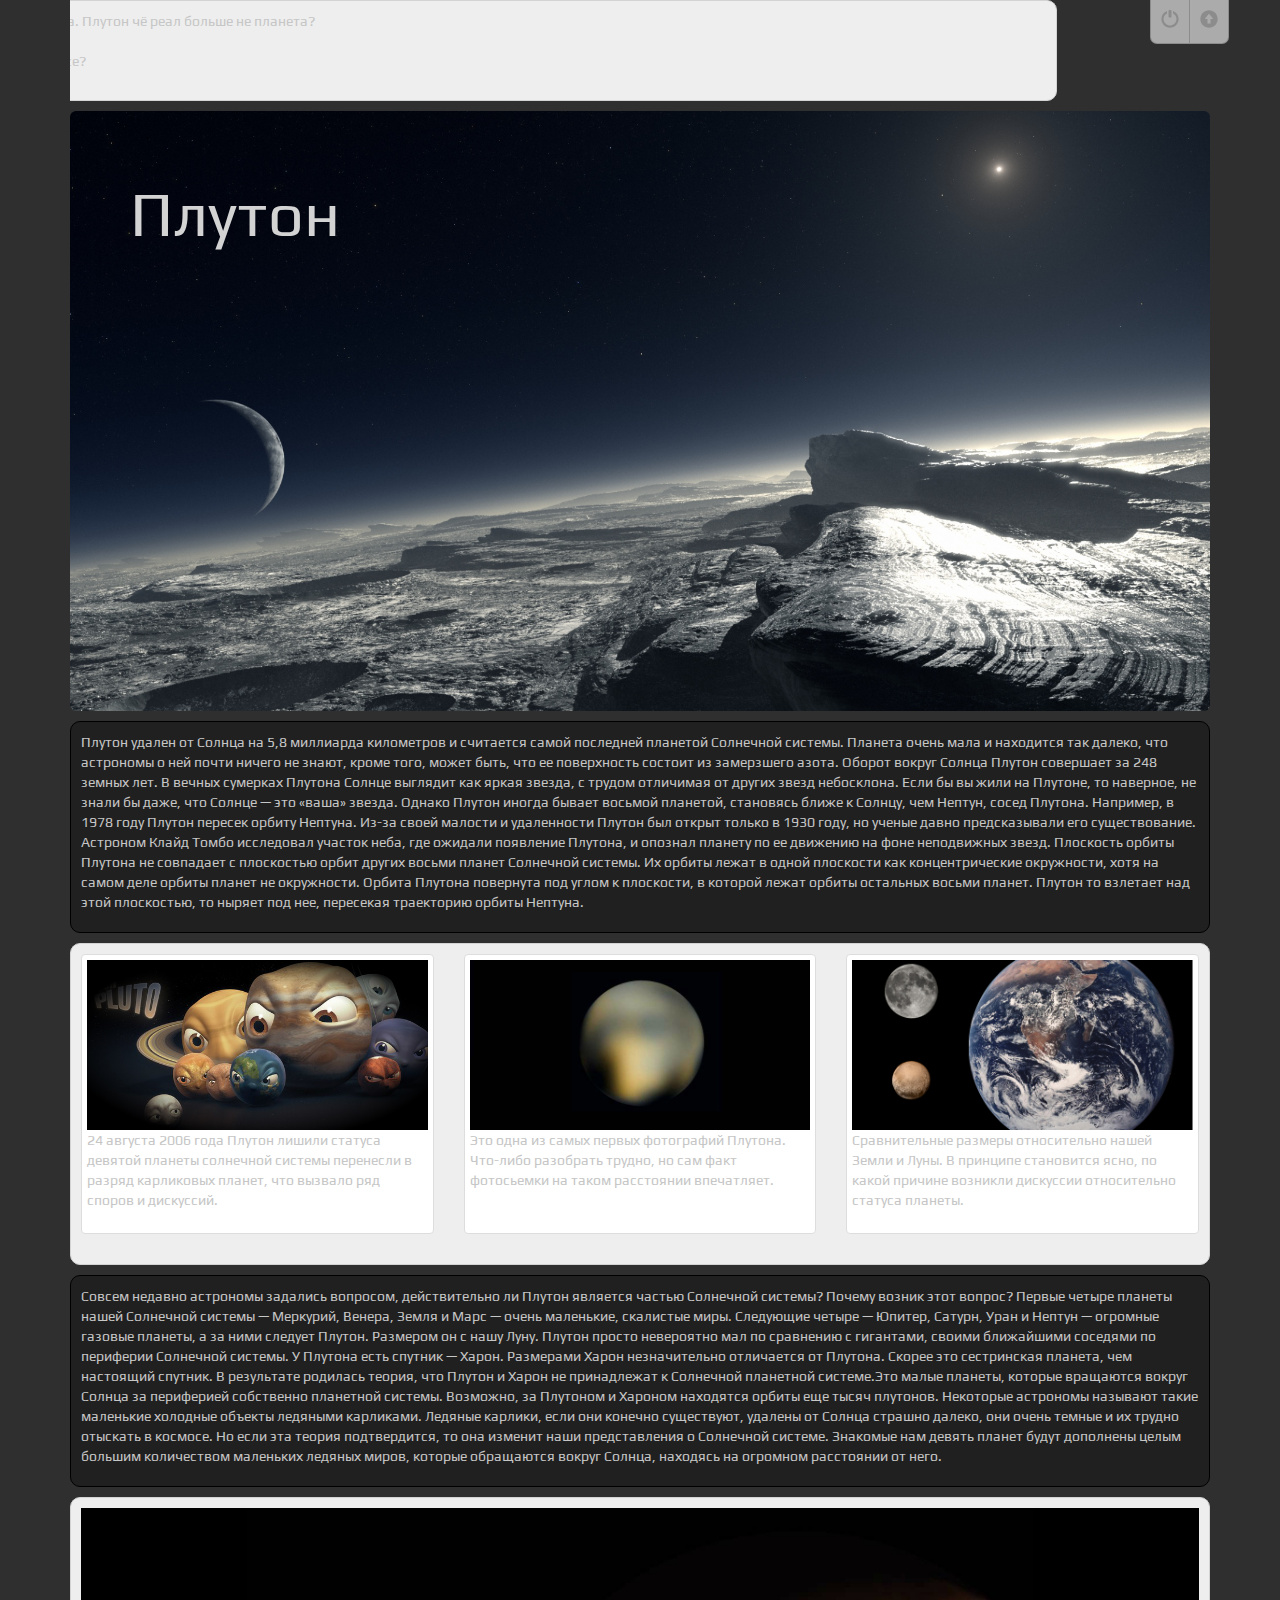
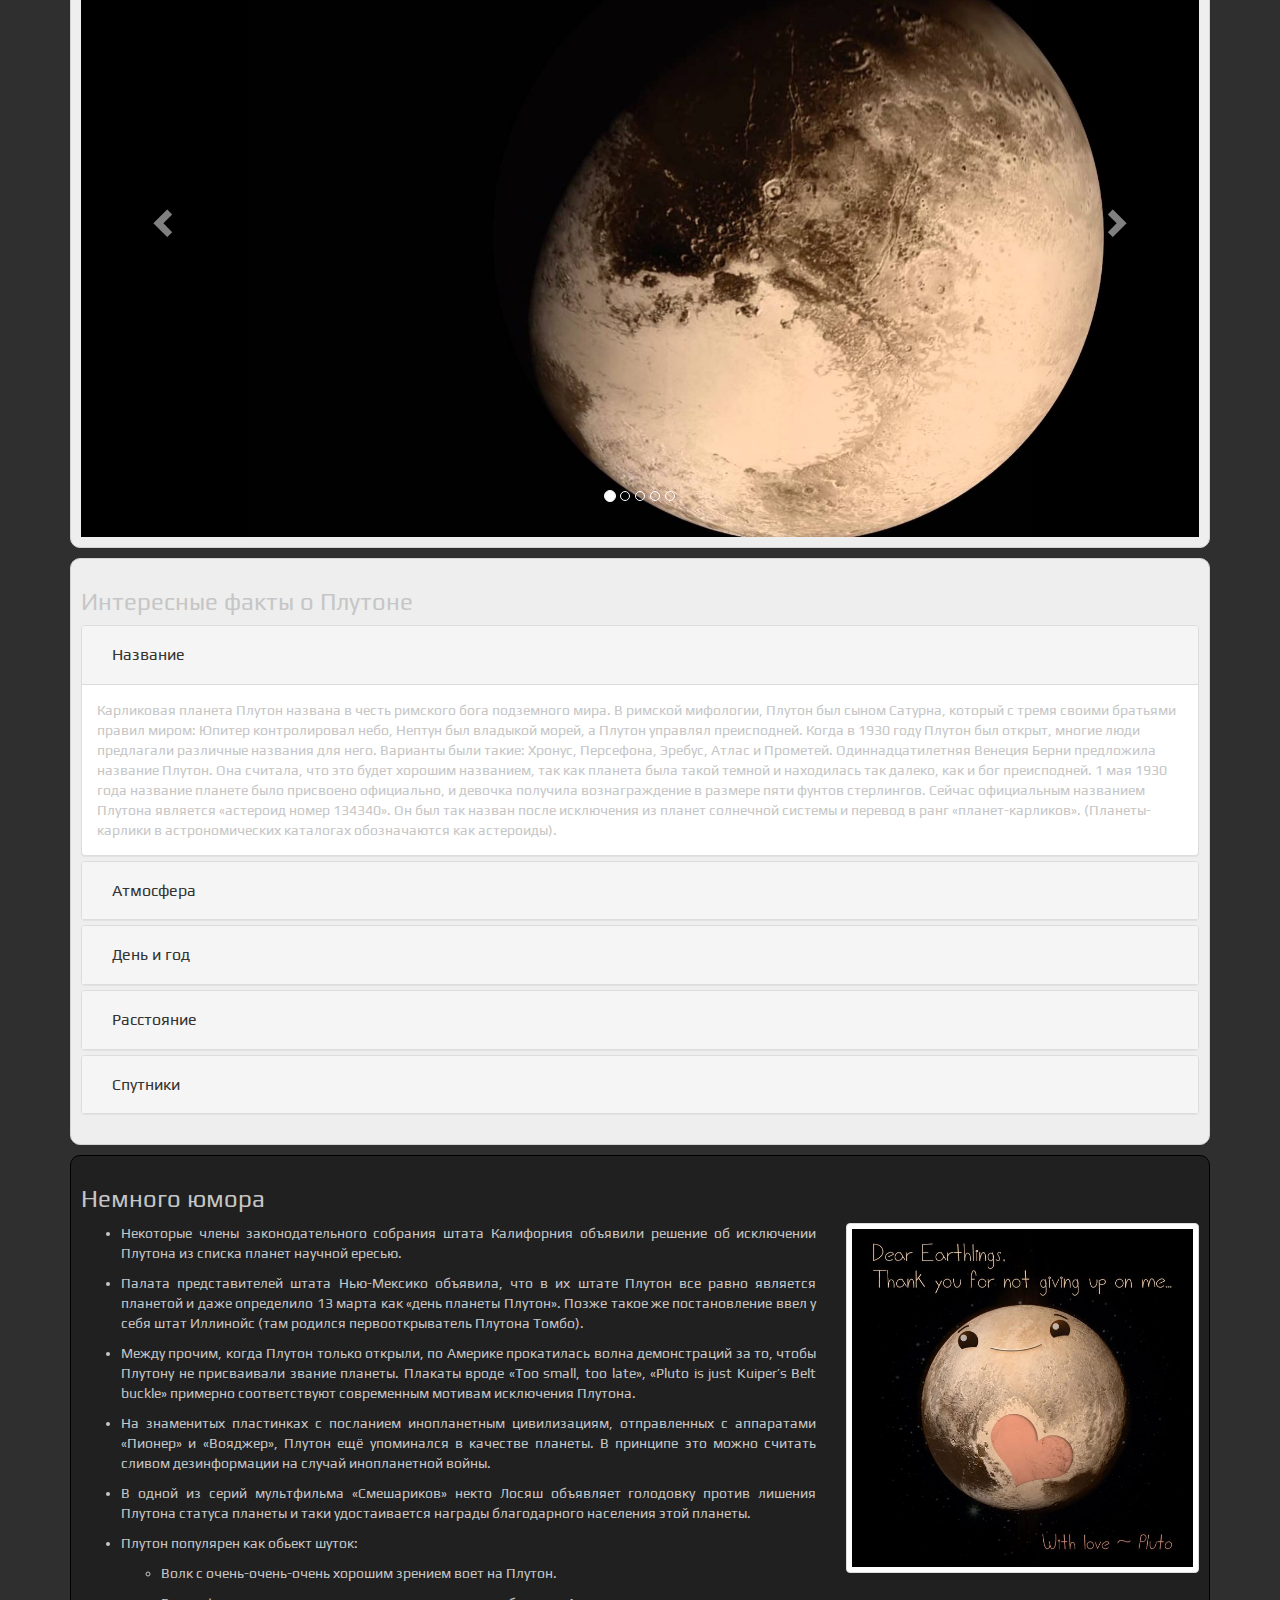
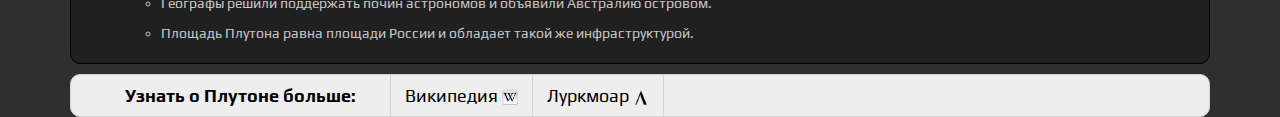
<file: index.html>
﻿<!DOCTYPE html>
<html lang="ru">
<head>
    <title>Плутон</title>
    <meta charset="UTF-8">
    <link href="css/bootstrap.css" rel="stylesheet">
    <link href="css/styles.css" rel="stylesheet">
    <link href='https://fonts.googleapis.com/css?family=Play&subset=latin,cyrillic-ext' rel='stylesheet'
          type='text/css'>
</head>
<a name="top-page"></a>

<!-- function-block -->
<body class="night-style-body">
    <div class="btn-group top-func-buttons-menu">
    <div class="btn btn-default btn-lg top-func-buttons power-switch"><span class="glyphicon glyphicon-off"></span></div>
    <a href="#top-page"><div class="btn btn-default btn-lg top-func-buttons move-to-top"><span class="glyphicon glyphicon-circle-arrow-up"></span></div></a>
</div>
<!-- function-block end -->


<div class="container">
    <div class="header">
        <blockquote>
            -Бля, насчёт плутона. Плутон чё реал больше не планета?<br>-Давно :)<br>-Вы чё охуели там все?                                   
            <footer><a href="http://bash.im/quote/391349" target="_blank"><img src="src/Bashorgrufavicon.png" width="19" height="19">391349</a></footer>            
        </blockquote>
    </div>
    <!-- class = "header" -->

    <div class="jumbotron">
        <h1>Плутон</h1>
    </div>
    <!-- class = "jumbotron" -->

    <div class="content1 night-style-content"><p>Плутон удален от Солнца на 5,8 миллиарда километров и считается самой последней планетой
        Солнечной системы. Планета очень мала и находится так далеко, что астрономы о ней почти ничего не знают, кроме
        того, может быть, что ее поверхность состоит из замерзшего азота. Оборот вокруг Солнца Плутон совершает за 248
        земных лет. В вечных сумерках Плутона Солнце выглядит как яркая звезда, с трудом отличимая от других звезд
        небосклона. Если бы вы жили на Плутоне, то наверное, не знали бы даже, что Солнце — это «ваша» звезда. Однако
        Плутон иногда бывает восьмой планетой, становясь ближе к Солнцу, чем Нептун, сосед Плутона. Например, в 1978
        году Плутон пересек орбиту Нептуна. Из-за своей малости и удаленности Плутон был открыт только в 1930 году, но
        ученые давно предсказывали его существование. Астроном Клайд Томбо исследовал участок неба, где ожидали
        появление Плутона, и опознал планету по ее движению на фоне неподвижных звезд. Плоскость орбиты Плутона не
        совпадает с плоскостью орбит других восьми планет Солнечной системы. Их орбиты лежат в одной плоскости как
        концентрические окружности, хотя на самом деле орбиты планет не окружности. Орбита Плутона повернута под углом к
        плоскости, в которой лежат орбиты остальных восьми планет. Плутон то взлетает над этой плоскостью, то ныряет под
        нее, пересекая траекторию орбиты Нептуна.
    </p></div>
    <!--  class = "content1" -->
    <div class="middle-photos">
        <div class="row">
            <div class="col-md-4">
                <div class = "thumbnail">
                    <img src="src/1-1.jpg">

                    <p>24 августа 2006 года Плутон лишили статуса девятой планеты солнечной системы перенесли в разряд
                        карликовых планет, что вызвало ряд споров и дискуссий.</p>
                </div>
            </div>
            <!-- class = "col-md-4" -->
            <div class="col-md-4">
                <div class = "thumbnail">
                    <img src="src/2-1.jpg">

                    <p>Это одна из самых первых фотографий Плутона. Что-либо разобрать трудно, но сам факт фотосьемки на таком
                        расстоянии впечатляет.</p>
                </div>
            </div>
            <!-- class = "col-md-4" -->
            <div class="col-md-4">
                <div class = "thumbnail">
                    <img src="src/3-1.png">

                    <p>Сравнительные размеры относительно нашей Земли и Луны. В принципе становится ясно, по какой причине
                        возникли дискуссии относительно статуса планеты.</p>
                </div>
            </div>
          <!-- class = "col-md-4" -->
      </div>
        <!-- class = "row" -->
    </div>  <!--   class="middle-photos" -->   
    <div class="content2 night-style-content"><p>Совсем недавно астрономы задались вопросом, действительно ли Плутон является частью
        Солнечной системы? Почему возник этот вопрос? Первые четыре планеты нашей Солнечной системы — Меркурий, Венера,
        Земля и Марс — очень маленькие, скалистые миры. Следующие четыре — Юпитер, Сатурн, Уран и Нептун — огромные
        газовые планеты, а за ними следует Плутон. Размером он с нашу Луну. Плутон просто невероятно мал по сравнению с
        гигантами, своими ближайшими соседями по периферии Солнечной системы. У Плутона есть спутник — Харон. Размерами
        Харон незначительно отличается от Плутона. Скорее это сестринская планета, чем настоящий спутник. В результате
        родилась теория, что Плутон и Харон не принадлежат к Солнечной планетной системе.Это малые планеты, которые
        вращаются вокруг Солнца за периферией собственно планетной системы. Возможно, за Плутоном и Хароном находятся
        орбиты еще тысяч плутонов. Некоторые астрономы называют такие маленькие холодные объекты ледяными карликами.
        Ледяные карлики, если они конечно существуют, удалены от Солнца страшно далеко, они очень темные и их трудно
        отыскать в космосе. Но если эта теория подтвердится, то она изменит наши представления о Солнечной системе.
        Знакомые нам девять планет будут дополнены целым большим количеством маленьких ледяных миров, которые обращаются
        вокруг Солнца, находясь на огромном расстоянии от него.
    </p></div>
    <!--  class = "content2" -->

    <div class="carousel-photos-pluto">
        <div id="carousel-example-generic" class="carousel slide" data-ride="carousel">
            <!-- Indicators -->
            <ol class="carousel-indicators">
                <li data-target="#carousel-example-generic" data-slide-to="0" class="active"></li>
                <li data-target="#carousel-example-generic" data-slide-to="1"></li>
                <li data-target="#carousel-example-generic" data-slide-to="2"></li>
                <li data-target="#carousel-example-generic" data-slide-to="3"></li>
                <li data-target="#carousel-example-generic" data-slide-to="4"></li>
            </ol>

            <!-- Wrapper for slides -->
            <div class="carousel-inner" role="listbox">
                <div class="item active">
                    <img src="src/slide-1.jpg">

                    <div class="carousel-caption">

                    </div>
                </div>
                <div class="item">
                    <img src="src/slide-2.jpg">

                    <div class="carousel-caption">

                    </div>
                </div>
                <div class="item">
                    <img src="src/slide-3.jpg">

                    <div class="carousel-caption">

                    </div>
                </div>
                <div class="item">
                    <img src="src/slide-4.jpg">

                    <div class="carousel-caption">

                    </div>
                </div>
                <div class="item">
                    <img src="src/slide-5.jpeg">

                    <div class="carousel-caption">

                    </div>
                </div>
            </div>

            <!-- Controls -->
            <a class="left carousel-control" href="#carousel-example-generic" role="button" data-slide="prev">
                <span class="glyphicon glyphicon-chevron-left" aria-hidden="true"></span>
                <span class="sr-only">Previous</span>
            </a>
            <a class="right carousel-control" href="#carousel-example-generic" role="button" data-slide="next">
                <span class="glyphicon glyphicon-chevron-right" aria-hidden="true"></span>
                <span class="sr-only">Next</span>
            </a>
        </div>
    </div>
    <!-- class = "carousel-photos-pluto" -->
    <div class= "interests">
        <h3>Интересные факты о Плутоне</h3>

        <div class="panel-group" id="accordion">
            <div class="panel panel-default">
                <div class="panel-heading">
                    <h4 class="panel-title">
                        <a data-toggle="collapse" data-parent="#accordion" href="#collapseOne">
                            Название
                        </a>
                    </h4>
                </div>
                <div id="collapseOne" class="panel-collapse collapse in">
                    <div class="panel-body">
                        Карликовая планета Плутон названа в честь римского бога подземного мира. В римской мифологии,
                        Плутон был сыном Сатурна, который с тремя своими братьями правил миром: Юпитер контролировал
                        небо, Нептун был владыкой морей, а Плутон управлял преисподней. Когда в 1930 году Плутон был
                        открыт, многие люди предлагали различные названия для него. Варианты были такие: Хронус,
                        Персефона, Эребус, Атлас и Прометей. Одиннадцатилетняя Венеция Берни предложила название Плутон.
                        Она считала, что это будет хорошим названием, так как планета была такой темной и находилась так
                        далеко, как и бог преисподней. 1 мая 1930 года название планете было присвоено официально, и
                        девочка получила вознаграждение в размере пяти фунтов стерлингов. Сейчас официальным названием
                        Плутона является «астероид номер 134340». Он был так назван после исключения из планет солнечной
                        системы и перевод в ранг «планет-карликов». (Планеты- карлики в астрономических каталогах
                        обозначаются как астероиды).
                    </div>
                </div>
            </div>
            <div class="panel panel-default">
                <div class="panel-heading">
                    <h4 class="panel-title">
                        <a data-toggle="collapse" data-parent="#accordion" href="#collapseTwo">
                            Атмосфера
                        </a>
                    </h4>
                </div>
                <div id="collapseTwo" class="panel-collapse collapse">
                    <div class="panel-body">
                        Атмосфера Плутона состоит из азота с некоторым количеством метана и окиси углерода. Плутон –это
                        единственная из известных карликовых планет, имеющая атмосферу. Атмосфера Плутона непригодна для
                        человеческого дыхания и имеет небольшую высоту. Когда Плутон находится в перигелии (ближе всего
                        к солнцу), его атмосфера принимает газообразное состояние. Когда Плутон в апогелии (дальше всего
                        от солнца), его атмосфера замерзает и выпадает в осадок на поверхность планеты.
                    </div>
                </div>
            </div>
            <div class="panel panel-default">
                <div class="panel-heading">
                    <h4 class="panel-title">
                        <a data-toggle="collapse" data-parent="#accordion" href="#collapseThree">
                            День и год
                        </a>
                    </h4>
                </div>
                <div id="collapseThree" class="panel-collapse collapse">
                    <div class="panel-body">
                        Для того чтобы сделать полный оборот вокруг солнца Плутону требуется 248 земных лет. Это самый
                        длительный период обращения вокруг центра нашей системы из всех планет. Самой быстрой из планет
                        в этом отношении является Меркурий, которому для полного оборота вокруг солнца требуется 88
                        земных дней. Чтобы обернуться один раз вокруг собственной оси, Плутону требуется 6 дней, 9 часов
                        и 17 минут, что делает ее второй по медленности вращения планетой солнечной системы. Медленнее
                        всего вокруг своей оси вращается только Венера – за 243 земных дня. Юпитер, хотя он и самый
                        большой из планет, вращается со скоростью один оборот менее, чем за 10 земных часов. Плутон
                        вращается в направлении противоположном вращению Земли. Это означает, что солнце там встает на
                        западе, а закатывается на востоке. Только Венера, Уран и Плутон совершают вращение
                        противоположное земному.
                    </div>
                </div>
            </div>
            <div class="panel panel-default">
                <div class="panel-heading">
                    <h4 class="panel-title">
                        <a data-toggle="collapse" data-parent="#accordion" href="#collapseFour">
                            Расстояние
                        </a>
                    </h4>
                </div>
                <div id="collapseFour" class="panel-collapse collapse">
                    <div class="panel-body">
                        Попытаться увидеть Плутон с Земли – это то же самое, что стараться разглядеть грецкий орех с
                        расстояния 50 километров. Солнечный свет достигает Плутона за пять часов, а чтобы достичь
                        поверхности Земли солнечному лучу требуется всего восемь минут. На Плутоне так темно, что
                        человек имел бы возможность любоваться звездами с его поверхности целый день.
                    </div>
                </div>
            </div>
            <div class="panel panel-default">
                <div class="panel-heading">
                    <h4 class="panel-title">
                        <a data-toggle="collapse" data-parent="#accordion" href="#collapseFive">
                            Спутники
                        </a>
                    </h4>
                </div>
                <div id="collapseFive" class="panel-collapse collapse">
                    <div class="panel-body">
                        У Плутона обнаружено пять спутников: самый крупный - Харон (назван в честь паромщика ада), и
                        четыре маленьких - Никс (в честь греческой богини ночи и тьмы), Гидра (по имени девятиглавой
                        змеи, охраняющей ад) и Цербера (трехголового пса, охраняющего ворота ада) со Стиксом (подземной
                        реки в царстве мертвых), которыe был открыт совсем недавно (в 2011 и 2012 годах). Так как
                        спутник Харон и сам Плутон вращаются взаимно вокруг друг друга (а по сути вдвоем вокруг общего
                        центра масс), с поверхности Плутона Харон кажется застывшим в небе неподвижно. Кроме того, одни
                        и те же стороны Плутона и Харона постоянно направлены друг к другу.
                    </div>
                </div>
            </div>
        </div>
    </div>
    <!-- class = "interests" -->
    <div class="humor night-style-content">
        <h3>Немного юмора</h3>

        <div class="row">
            <div class="col-md-8">
                <ul>
                    <li><p class="text-justify">Некоторые члены законодательного собрания штата Калифорния объявили
                        решение об исключении Плутона из списка планет научной ересью.</p></li>
                    <li><p class="text-justify">Палата представителей штата Нью-Мексико объявила, что в их штате Плутон
                        все равно является планетой и даже определило 13 марта как «день планеты Плутон». Позже такое же
                        постановление ввел у себя штат Иллинойс (там родился первооткрыватель Плутона Томбо).</p></li>
                    <li><p class="text-justify">Между прочим, когда Плутон только открыли, по Америке прокатилась волна
                        демонстраций за то, чтобы Плутону не присваивали звание планеты. Плакаты вроде «Too small, too
                        late», «Pluto is just Kuiper’s Belt buckle» примерно соответствуют современным мотивам
                        исключения Плутона.</p></li>
                    <li><p class="text-justify">На знаменитых пластинках с посланием инопланетным цивилизациям,
                        отправленных с аппаратами «Пионер» и «Вояджер», Плутон ещё упоминался в качестве планеты. В
                        принципе это можно считать сливом дезинформации на случай инопланетной войны.</p></li>
                    <li><p class="text-justify">В одной из серий мультфильма «Смешариков» некто Лосяш объявляет голодовку против лишения Плутона статуса планеты и таки
                        удостаивается награды благодарного населения этой планеты.</p></li>
                    <li><p class="text-justify">Плутон популярен как обьект шуток:</p>
                        <ul>
                            <li><p class="text-justify">Волк с очень-очень-очень хорошим зрением воет на Плутон.</p></li>
                            <li><p class="text-justify">Географы решили поддержать почин астрономов и объявили Австралию
                            островом.</p></li>
                            <li><p class="text-justify">Площадь Плутона равна площади России и обладает такой же инфраструктурой.</p></li>
                        </ul>
                    </li>
                </ul>
            </div>

            <div class="col-md-4">
                <div class = "thumbnail"><img src="src/fun.jpg"></div>
            </div>
        </div>


    </div>
    <!-- class = "humor" -->
    
    <div class = "footer">
        <ul>
            <li><b>Узнать о Плутоне больше:</b></li>
            <li><a href="https://ru.wikipedia.org/wiki/%D0%9F%D0%BB%D1%83%D1%82%D0%BE%D0%BD" target="_blank">Википедия <img src="src/wikilogo.png" width = "16px" height = "16px"></a></li>
            <li><a href="http://lurkmore.to/%D0%9F%D0%BB%D1%83%D1%82%D0%BE%D0%BD"  target="_blank">Луркмоар <img src="src/lurk_logo.png"  width = "16px" height = "16px"></a></li>

        </ul> 
    </div><!-- class = "footer" -->   
</div>
<!-- class = "container" -->
<script type="text/javascript" src="js/jquery-1.11.3.js"></script>
<script type="text/javascript" src="js/bootstrap.js"></script>
<script type="text/javascript" src="js/jquery-ui.js"></script>
<script type="text/javascript" src="js/script.js"></script>
<script type="text/javascript" src="js/jquery.appear.js"></script>
</body>
</file>
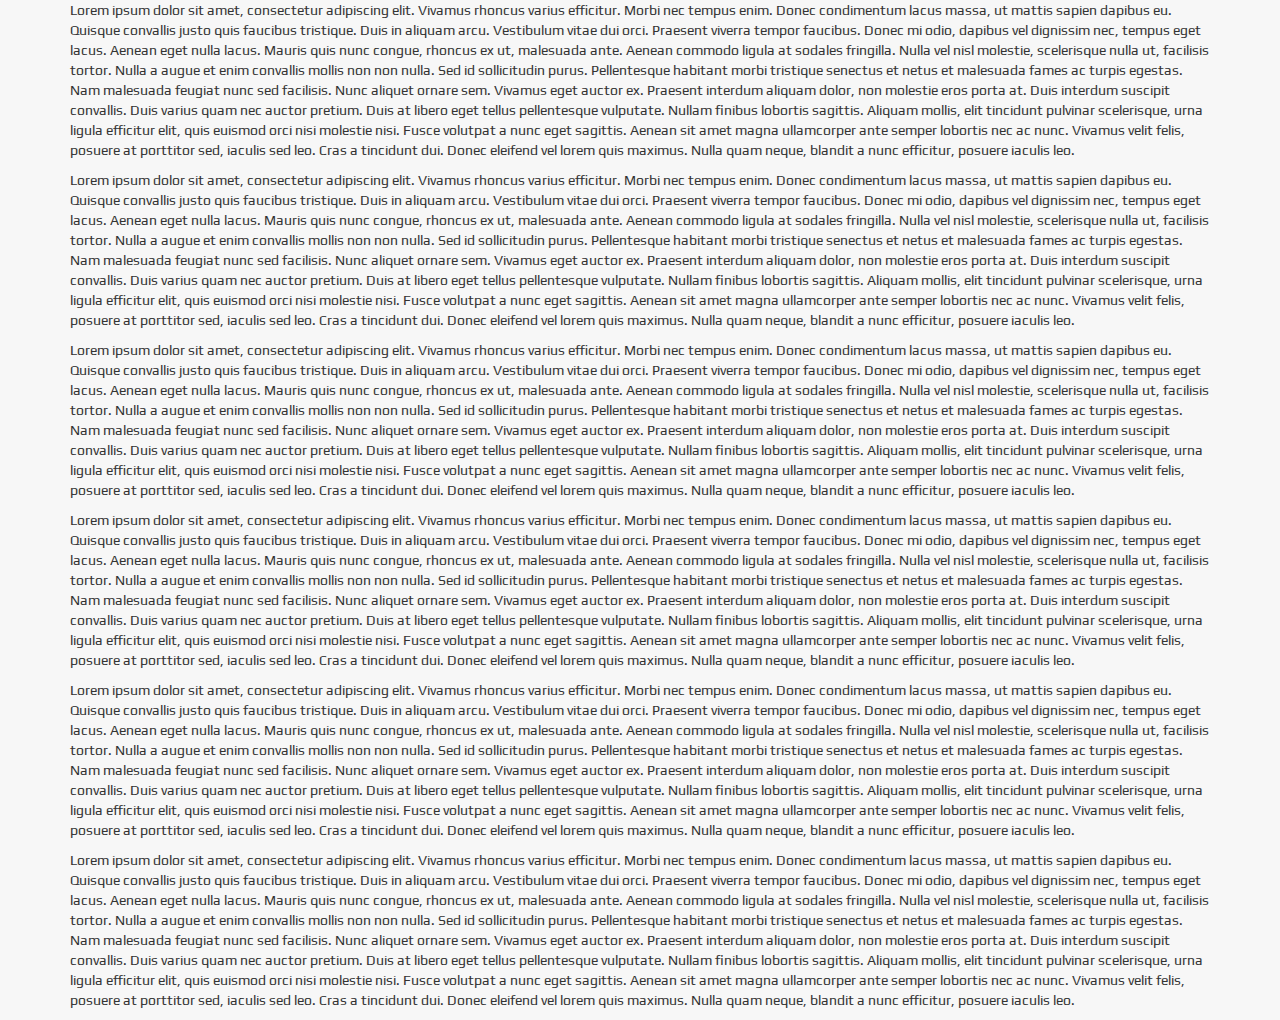
<file: poligon.html>
﻿<!DOCTYPE html>
<html lang="ru">
<head>
    <title>Тест</title>
    <meta charset="UTF-8">
    <link href="css/bootstrap.css" rel="stylesheet">
    <link href="css/styles.css" rel="stylesheet">
    <link href='https://fonts.googleapis.com/css?family=Play&subset=latin,cyrillic-ext' rel='stylesheet'
          type='text/css'>
</head>
<body>
<div class="container">    









    <p>Lorem ipsum dolor sit amet, consectetur adipiscing elit. Vivamus rhoncus varius efficitur. Morbi nec tempus enim. Donec condimentum lacus massa, ut mattis sapien dapibus eu. Quisque convallis justo quis faucibus tristique. Duis in aliquam arcu. Vestibulum vitae dui orci. Praesent viverra tempor faucibus.

Donec mi odio, dapibus vel dignissim nec, tempus eget lacus. Aenean eget nulla lacus. Mauris quis nunc congue, rhoncus ex ut, malesuada ante. Aenean commodo ligula at sodales fringilla. Nulla vel nisl molestie, scelerisque nulla ut, facilisis tortor. Nulla a augue et enim convallis mollis non non nulla. Sed id sollicitudin purus. Pellentesque habitant morbi tristique senectus et netus et malesuada fames ac turpis egestas. Nam malesuada feugiat nunc sed facilisis. Nunc aliquet ornare sem. Vivamus eget auctor ex. Praesent interdum aliquam dolor, non molestie eros porta at. Duis interdum suscipit convallis. Duis varius quam nec auctor pretium. Duis at libero eget tellus pellentesque vulputate. Nullam finibus lobortis sagittis.

Aliquam mollis, elit tincidunt pulvinar scelerisque, urna ligula efficitur elit, quis euismod orci nisi molestie nisi. Fusce volutpat a nunc eget sagittis. Aenean sit amet magna ullamcorper ante semper lobortis nec ac nunc. Vivamus velit felis, posuere at porttitor sed, iaculis sed leo. Cras a tincidunt dui. Donec eleifend vel lorem quis maximus. Nulla quam neque, blandit a nunc efficitur, posuere iaculis leo.</p>

    <p>Lorem ipsum dolor sit amet, consectetur adipiscing elit. Vivamus rhoncus varius efficitur. Morbi nec tempus enim. Donec condimentum lacus massa, ut mattis sapien dapibus eu. Quisque convallis justo quis faucibus tristique. Duis in aliquam arcu. Vestibulum vitae dui orci. Praesent viverra tempor faucibus.

Donec mi odio, dapibus vel dignissim nec, tempus eget lacus. Aenean eget nulla lacus. Mauris quis nunc congue, rhoncus ex ut, malesuada ante. Aenean commodo ligula at sodales fringilla. Nulla vel nisl molestie, scelerisque nulla ut, facilisis tortor. Nulla a augue et enim convallis mollis non non nulla. Sed id sollicitudin purus. Pellentesque habitant morbi tristique senectus et netus et malesuada fames ac turpis egestas. Nam malesuada feugiat nunc sed facilisis. Nunc aliquet ornare sem. Vivamus eget auctor ex. Praesent interdum aliquam dolor, non molestie eros porta at. Duis interdum suscipit convallis. Duis varius quam nec auctor pretium. Duis at libero eget tellus pellentesque vulputate. Nullam finibus lobortis sagittis.

Aliquam mollis, elit tincidunt pulvinar scelerisque, urna ligula efficitur elit, quis euismod orci nisi molestie nisi. Fusce volutpat a nunc eget sagittis. Aenean sit amet magna ullamcorper ante semper lobortis nec ac nunc. Vivamus velit felis, posuere at porttitor sed, iaculis sed leo. Cras a tincidunt dui. Donec eleifend vel lorem quis maximus. Nulla quam neque, blandit a nunc efficitur, posuere iaculis leo.</p>

    <p>Lorem ipsum dolor sit amet, consectetur adipiscing elit. Vivamus rhoncus varius efficitur. Morbi nec tempus enim. Donec condimentum lacus massa, ut mattis sapien dapibus eu. Quisque convallis justo quis faucibus tristique. Duis in aliquam arcu. Vestibulum vitae dui orci. Praesent viverra tempor faucibus.

Donec mi odio, dapibus vel dignissim nec, tempus eget lacus. Aenean eget nulla lacus. Mauris quis nunc congue, rhoncus ex ut, malesuada ante. Aenean commodo ligula at sodales fringilla. Nulla vel nisl molestie, scelerisque nulla ut, facilisis tortor. Nulla a augue et enim convallis mollis non non nulla. Sed id sollicitudin purus. Pellentesque habitant morbi tristique senectus et netus et malesuada fames ac turpis egestas. Nam malesuada feugiat nunc sed facilisis. Nunc aliquet ornare sem. Vivamus eget auctor ex. Praesent interdum aliquam dolor, non molestie eros porta at. Duis interdum suscipit convallis. Duis varius quam nec auctor pretium. Duis at libero eget tellus pellentesque vulputate. Nullam finibus lobortis sagittis.

Aliquam mollis, elit tincidunt pulvinar scelerisque, urna ligula efficitur elit, quis euismod orci nisi molestie nisi. Fusce volutpat a nunc eget sagittis. Aenean sit amet magna ullamcorper ante semper lobortis nec ac nunc. Vivamus velit felis, posuere at porttitor sed, iaculis sed leo. Cras a tincidunt dui. Donec eleifend vel lorem quis maximus. Nulla quam neque, blandit a nunc efficitur, posuere iaculis leo.</p>


    <p>Lorem ipsum dolor sit amet, consectetur adipiscing elit. Vivamus rhoncus varius efficitur. Morbi nec tempus enim. Donec condimentum lacus massa, ut mattis sapien dapibus eu. Quisque convallis justo quis faucibus tristique. Duis in aliquam arcu. Vestibulum vitae dui orci. Praesent viverra tempor faucibus.

Donec mi odio, dapibus vel dignissim nec, tempus eget lacus. Aenean eget nulla lacus. Mauris quis nunc congue, rhoncus ex ut, malesuada ante. Aenean commodo ligula at sodales fringilla. Nulla vel nisl molestie, scelerisque nulla ut, facilisis tortor. Nulla a augue et enim convallis mollis non non nulla. Sed id sollicitudin purus. Pellentesque habitant morbi tristique senectus et netus et malesuada fames ac turpis egestas. Nam malesuada feugiat nunc sed facilisis. Nunc aliquet ornare sem. Vivamus eget auctor ex. Praesent interdum aliquam dolor, non molestie eros porta at. Duis interdum suscipit convallis. Duis varius quam nec auctor pretium. Duis at libero eget tellus pellentesque vulputate. Nullam finibus lobortis sagittis.

Aliquam mollis, elit tincidunt pulvinar scelerisque, urna ligula efficitur elit, quis euismod orci nisi molestie nisi. Fusce volutpat a nunc eget sagittis. Aenean sit amet magna ullamcorper ante semper lobortis nec ac nunc. Vivamus velit felis, posuere at porttitor sed, iaculis sed leo. Cras a tincidunt dui. Donec eleifend vel lorem quis maximus. Nulla quam neque, blandit a nunc efficitur, posuere iaculis leo.</p>
<p>Lorem ipsum dolor sit amet, consectetur adipiscing elit. Vivamus rhoncus varius efficitur. Morbi nec tempus enim. Donec condimentum lacus massa, ut mattis sapien dapibus eu. Quisque convallis justo quis faucibus tristique. Duis in aliquam arcu. Vestibulum vitae dui orci. Praesent viverra tempor faucibus.

Donec mi odio, dapibus vel dignissim nec, tempus eget lacus. Aenean eget nulla lacus. Mauris quis nunc congue, rhoncus ex ut, malesuada ante. Aenean commodo ligula at sodales fringilla. Nulla vel nisl molestie, scelerisque nulla ut, facilisis tortor. Nulla a augue et enim convallis mollis non non nulla. Sed id sollicitudin purus. Pellentesque habitant morbi tristique senectus et netus et malesuada fames ac turpis egestas. Nam malesuada feugiat nunc sed facilisis. Nunc aliquet ornare sem. Vivamus eget auctor ex. Praesent interdum aliquam dolor, non molestie eros porta at. Duis interdum suscipit convallis. Duis varius quam nec auctor pretium. Duis at libero eget tellus pellentesque vulputate. Nullam finibus lobortis sagittis.

Aliquam mollis, elit tincidunt pulvinar scelerisque, urna ligula efficitur elit, quis euismod orci nisi molestie nisi. Fusce volutpat a nunc eget sagittis. Aenean sit amet magna ullamcorper ante semper lobortis nec ac nunc. Vivamus velit felis, posuere at porttitor sed, iaculis sed leo. Cras a tincidunt dui. Donec eleifend vel lorem quis maximus. Nulla quam neque, blandit a nunc efficitur, posuere iaculis leo.</p>
<p>Lorem ipsum dolor sit amet, consectetur adipiscing elit. Vivamus rhoncus varius efficitur. Morbi nec tempus enim. Donec condimentum lacus massa, ut mattis sapien dapibus eu. Quisque convallis justo quis faucibus tristique. Duis in aliquam arcu. Vestibulum vitae dui orci. Praesent viverra tempor faucibus.

Donec mi odio, dapibus vel dignissim nec, tempus eget lacus. Aenean eget nulla lacus. Mauris quis nunc congue, rhoncus ex ut, malesuada ante. Aenean commodo ligula at sodales fringilla. Nulla vel nisl molestie, scelerisque nulla ut, facilisis tortor. Nulla a augue et enim convallis mollis non non nulla. Sed id sollicitudin purus. Pellentesque habitant morbi tristique senectus et netus et malesuada fames ac turpis egestas. Nam malesuada feugiat nunc sed facilisis. Nunc aliquet ornare sem. Vivamus eget auctor ex. Praesent interdum aliquam dolor, non molestie eros porta at. Duis interdum suscipit convallis. Duis varius quam nec auctor pretium. Duis at libero eget tellus pellentesque vulputate. Nullam finibus lobortis sagittis.

Aliquam mollis, elit tincidunt pulvinar scelerisque, urna ligula efficitur elit, quis euismod orci nisi molestie nisi. Fusce volutpat a nunc eget sagittis. Aenean sit amet magna ullamcorper ante semper lobortis nec ac nunc. Vivamus velit felis, posuere at porttitor sed, iaculis sed leo. Cras a tincidunt dui. Donec eleifend vel lorem quis maximus. Nulla quam neque, blandit a nunc efficitur, posuere iaculis leo.</p>




</div>





<script type="text/javascript" src="js/jquery-1.11.3.js"></script>
<script type="text/javascript" src="js/bootstrap.js"></script>
<script type="text/javascript" src="js/jquery-ui.js"></script>
<script type="text/javascript" src="js/script.js"></script>
<script type="text/javascript" src="js/jquery.appear.js"></script>
</body>
</file>
<file: css/styles.css>
body{
	font-family: 'Play', sans-serif !important;
	background-color: #f7f7f7;
	padding: 0;
	margin: 0;
}
.jumbotron{
	background: url("../src/background.jpg") no-repeat;
	height: 600px;
	background-size: 100%;
	margin-bottom: 0;
	margin-top: 10px;
}
h1{
	color: lightgray !important;
}
blockquote{
	font-size: 14px;
}

.header{
	display: none;
	
}
blockquote{
	margin-bottom: 0;
	background-color: #eee;
	border: 1px solid lightgrey;
	border-radius: 10px;
}
.content1, .content2, .humor, .interests, .carousel-photos-pluto, .middle-photos {
	background-color: #eee;
	border: 1px solid lightgrey;
	border-radius: 10px;
	padding: 10px;
	margin: 10px 0;
}

#accordion .panel .class-for-background-interests{
	background-color: #CCDEE1;
/*	border: 1px solid gray;
	margin: -1px;*/
}
.thumbnail{
	padding: 5px;
}

.footer{
	background-color: #eee;
	border-radius: 10px;
	border: 1px solid lightgray;
	list-style: none;

}
.footer a{
	display: block;
	padding: 8px 14px;
    text-decoration: none;
    color: black;
    margin-left: -3px;
}
.footer b{
	display: block;
	padding: 8px 14px;
    text-decoration: none;
    color: black;
}

.footer ul li{
	display: inline-block;
	border-right: 1px solid lightgray;
	font-size: 18px;
}
.footer ul li:first-child{
	padding-right: 20px;
	height: 100%;

}

.footer ul{
	margin: 0;
}
.link-hover{
	background-color: #CCDEE1;
}

.panel-title a{
	display: block;
	padding: 10px 15px;
	text-decoration: none;
}

.thumbnail{
	min-height: 280px;						/*под очень большим сомнением, но через % размер работать отказывается*/
}

.thumbnail-hover{
	background-color: #CCDEE1;
}

							/*Для теста, удалить*/
.top-func-buttons-menu{
	position: fixed;
	right: 4%;
	opacity: 0.6;
	top: -1px;
}
.top-func-buttons-menu:hover{
	opacity: 1;
}


.top-func-buttons{
	border: 1px solid rgba(0, 0, 0, 0.2);
	padding: 10px;
	display: inline-block;
	background-color: white;
	color: rgba(0, 0, 0, 0.2);
	border-radius: 0px;
	margin-top: -1px;

}
.top-func-buttons:hover{
	color: black;
	background-color: white;
}
.power-switch{
	border-bottom-left-radius: 7px;
}
.move-to-top{
	border-bottom-right-radius: 7px;
	margin-left: -1px;
}

.btn-default:active:hover,
.btn-default.active:hover
{
  color: black;
  background-color: white;
  border-color: rgba(0, 0, 0, 0.2);
}
.move-to-top a{
	color: rgba(0, 0, 0, 0.2);
}

.move-to-top a:hover{
	color: black;
}

/*блок для переключения на ночной стиль*/

.night-style-body{
	background: #2f2f2f;
    color: #c6c6c6;
}
.night-style-content{
	background-color: #202020;
	color: (255, 255, 255, 0.8);
	border-color: black;
}
</file>
